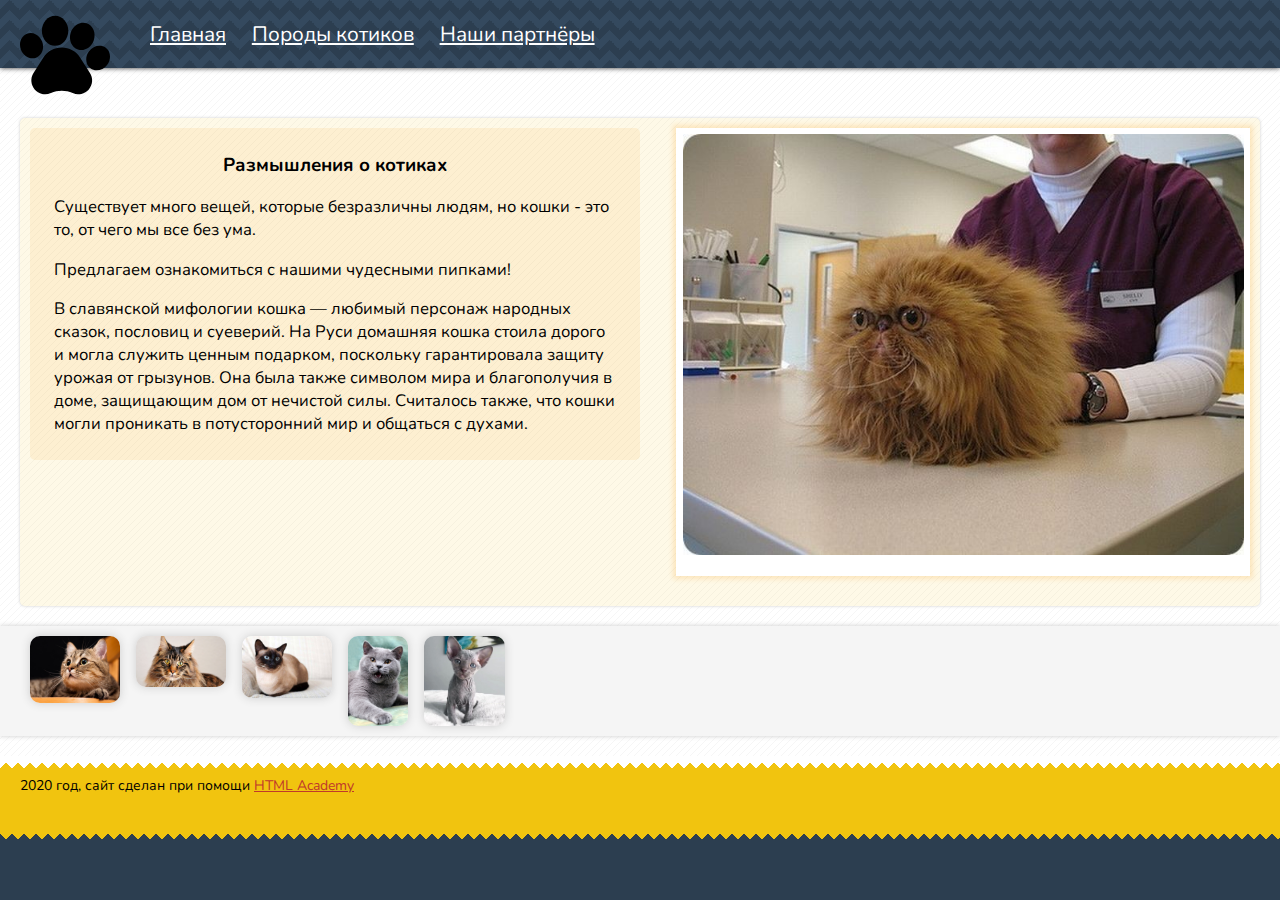
<file: index.html>
<!DOCTYPE html>
<html lang="ru">
  <head>
    <meta charset="UTF-8">
    <link rel="shortcut icon" href="pics/pawprint.svg">
    <link rel="stylesheet" href="style.css">
    <title>Catogram - соцсеть счастливывх котиков</title>
  </head>

  <body>
    <header class="page-header"> 
      <div class="logo"><img src="pics/pawprint.svg" width='90' height="90"></div>
      <nav class="main-menu">
       <ul>
         <li>
           <a href="index.html">Главная</a>
          </li>
          <li>
            <a href="species.html">Породы котиков</a>
            </li>
          <li><script>
            document.write('<a href="map.html">Наши партнёры</a>');
            </script></li>
       </ul>
       </nav>
    </header>

  <main>
    <article class="blog-entry">
    <aside class="video-preview"><img src="pics/tn.jpg" alt="Видео превью"></aside>
    <section class="idea"> <h1>Размышления о котиках</h1>
      <p>Существует много вещей, которые безразличны людям, но кошки - это то, от чего мы все без ума.</p>
      <p>Предлагаем ознакомиться с нашими чудесными пипками!</p>
      <p>В славянской мифологии кошка — любимый персонаж народных сказок, пословиц и суеверий. На Руси домашняя кошка стоила дорого и могла служить ценным подарком, поскольку гарантировала защиту урожая от грызунов. Она была также символом мира и благополучия в доме, защищающим дом от нечистой силы. Считалось также, что кошки могли проникать в потусторонний мир и общаться с духами.</p>
      </section>
      </article>
      <section class="photos">
      <figure class="slides">
      <img src="pics/k1.jpg" alt="Фото Котика 1">
      <img src="pics/k2.jpg" alt="Фото Котика 2">
      <img src="pics/k3.jpg" alt="Фото Котика 3">
      <img src="pics/k4.jpg" alt="Фото Котика 4">
      <img src="pics/k5.jpg" alt="Фото Котика 5">
      </section>
      </main>

      <footer class="page-footer">
        2020 год, сайт сделан при помощи <script>document.write('<a href="https://htmlacademy.ru/study" target="_blank">HTML Academy</a>');</script>
      </footer>
  </body>
</html>
</file>
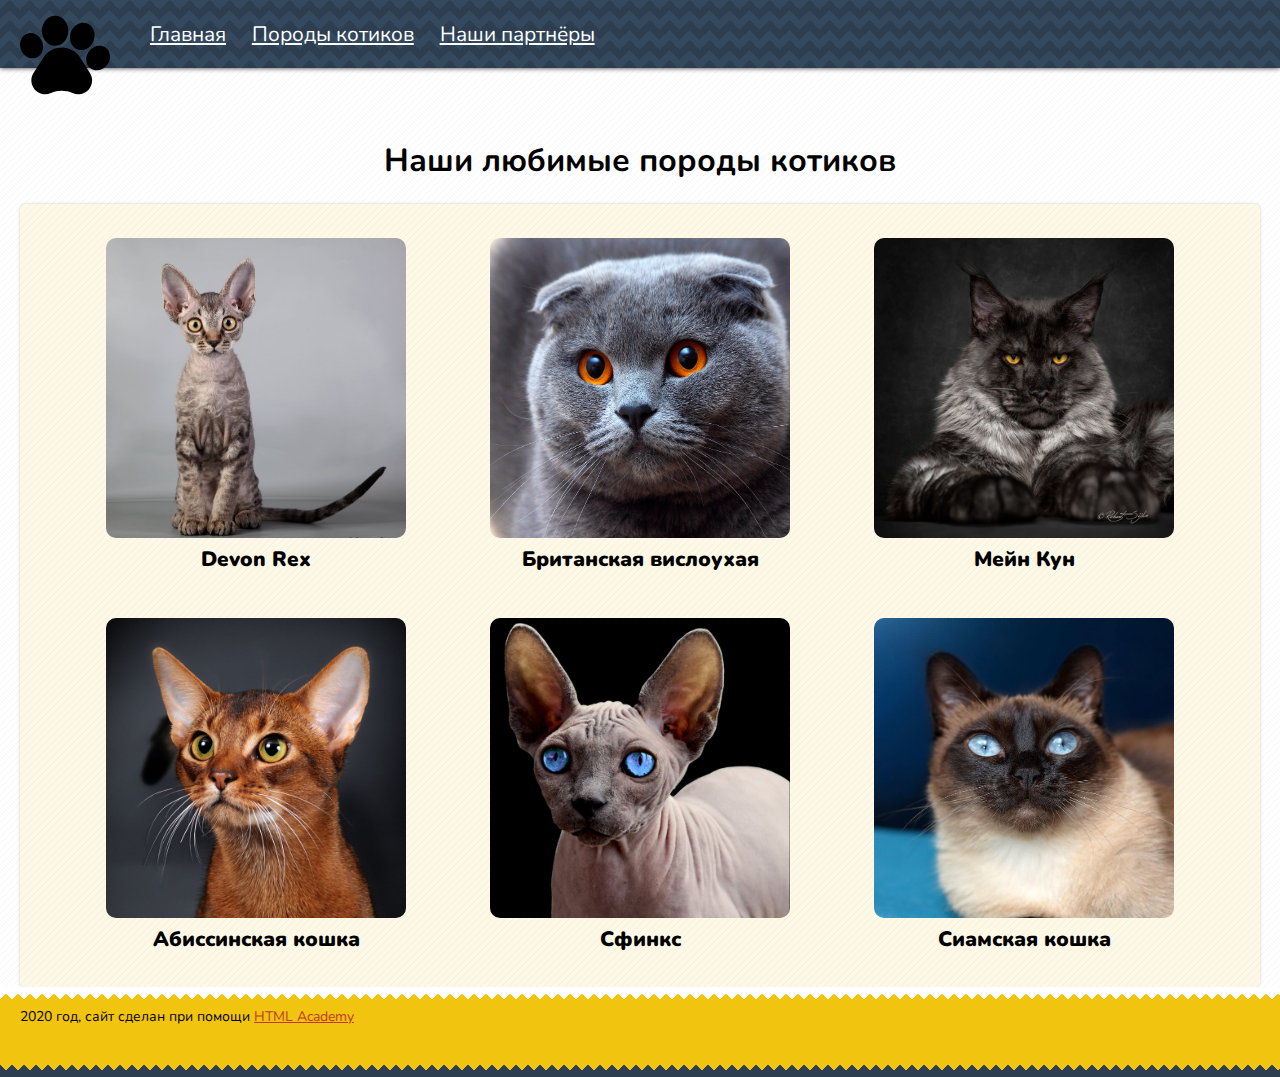
<file: species.html>
<!DOCTYPE html>
<html lang="ru">
<head> 
    <meta charset="UTF-8">
    <link rel="stylesheet" href="style.css">
    <link rel="shortcut icon" href="pics/pawprint.svg">
    <title>Породы котиков</title>
</head>

<body>
    <header class="page-header"> 
        <div class="logo"><img src="pics/pawprint.svg" width='90' height="90" alt=""></div>
        <nav class="main-menu">
         <ul>
            <li>
            <script>
            document.write('<a href="index.html">Главная</a>');
            </script>
           </li>
           <li>
             <script>
             document.write('<a href="species.html">Породы котиков</a>');
             </script></li>
           <li><script>
             document.write('<a href="map.html">Наши партнёры</a>');
             </script></li>
         </ul>
         </nav>
      </header>
  
    <main>
        <h1>Наши любимые породы котиков</h1>
        <article class='blog-entry'>
            <table class="" margin="auto">
            <tr>
                <td><figure class="fig"><img width="300" height="300" src="pics/dr.jpg"><figcaption>Devon Rex</figcaption></figure></td>
                <td><figure class="fig"><img width="300" height="300" src="pics/bv.jpg"><figcaption>Британская вислоухая</figcaption></figure></td>
                <td><figure class="fig"><img width="300" height="300" src="pics/mk.jpg"><figcaption>Мейн Кун</figcaption></figure></td>
            </tr>
            <tr>
                <td><figure class="fig"><img width="300" height="300" src="pics/ak.jpg"><figcaption>Абиссинская кошка</figcaption></figure></td>
                <td><figure class="fig"><img width="300" height="300" src="pics/s.jpg"><figcaption>Сфинкс</figcaption></figure></td>
                <td><figure class="fig"><img width="300" height="300" src="pics/sk.jpg"><figcaption>Сиамская кошка</figcaption></figure></td>
            </tr>
            </table>
        </article>
    </main>
    
    <footer class="page-footer">
    2020 год, сайт сделан при помощи <script>document.write('<a href="https://htmlacademy.ru/study" target="_blank">HTML Academy</a>');</script>
    </footer>
</body>


</html>
</file>
<file: style.css>
@import url('https://fonts.googleapis.com/css2?family=Nunito:wght@200&display=swap');

html,
body {
    margin: 0;
    padding: 0;
    font-size: 100%;
    font-family: 'Nunito', sans-serif;
    color: white;
    background-color: #2c3e50;
}

a:link,
a:visited,
a:hover,
a:active {
  color: #c0392b;
}
                                              
/* Header */
header.page-header {
  position: relative;
  z-index: 5;
  min-height: 20px;
  padding: 20px;
  color: white;
  font-size: 1.3em;
  background-image:
  linear-gradient(45deg, #34495e 25%, transparent 25%),
  linear-gradient(-45deg, #34495e 25%, transparent 25%),
  linear-gradient(135deg, #34495e 25%, transparent 25%),
  linear-gradient(-135deg, #34495e 25%, transparent 25%);
  background-position: 10px 0, 10px 0, 0 0, 0 0;
  background-size: 20px 20px;
  box-shadow: 0 0 5px 0 #333333;
}

div.logo {
  position: absolute;
  top: 10px;
  left: 20px;
  width: 90px;
  height: 90px;
  margin: 0;
}

nav.main-menu ul {
  margin: 0 0 0 130px;
  padding: 0;
  list-style: none;
}

.main-menu li {
  display: inline-block;
  margin-right: 1em;
}

.main-menu a {
  color: white;
}

/* Main */
main {
  min-height: 200px;
  padding-top: 50px;
  color: black;
  background-color: white;
  background-image: url("[data-uri]");
}

main::after,
.slides::after {
  content: "";
  display: table;
  clear: both;
}

article.blog-entry {
  min-height: 100px;
  margin: 0 20px;
  padding: 10px;
  background-color: rgba(241, 196, 15, 0.1);
  border-radius: 5px;
  box-shadow: 0 0 3px #cccccc;
  font-size: 1.3em;
}

.blog-entry::after {
  content: "";
  display: table;
  clear: both;
}

section.idea {
  float: left;
  width: 46%;
  min-height: 100px;
  padding: 2%;
  background-color: rgba(243, 156, 18, 0.1);
  border-radius: 5px;
}

.idea > p {
  margin: 1em 0;
  font-size: 0.8em;
}

.idea > p:last-child {
  margin: 0;
}

.idea > h1 {
  margin: 0;
  font-size: 0.9em;
}

aside.video-preview {
  float: right;
  width: 46%;
  margin: 0 0 1em 0.5em;
  padding: 0.3em 0.3em 0.65em;
  background-color: #ffffff;
  box-shadow: 0 0 5px 3px rgba(243, 156, 18, 0.2);
}

.video-preview > img {
  width: 100%;
}

section.photos {
  min-height: 50px;
  margin: 20px 0;
  background-color: #f5f5f5;
  box-shadow: 0 0 5px #cccccc;
}

figure.slides { 
  margin: 0 20px;
  padding: 10px;
}

.slides > img {
    border-radius: 10px;
    box-shadow: 0 0 10px #cccccc;
  max-height: 90px;
  max-width: 90px;
  float: left;
  margin-right: 16px;
}

.slides > img:last-child {
  margin-right: 0;
}

/* Footer */
footer.page-footer {
  min-height: 50px;
  padding: 20px;
  font-size: 14px;
  color: black;
  background-color: #f1c40f;
  background-image:
    linear-gradient(45deg, transparent 50%, white 50%),
    linear-gradient(-45deg, transparent 50%, white 50%),
    linear-gradient(135deg, transparent 50%, #2c3e50 50%),
    linear-gradient(-135deg, transparent 50%, #2c3e50 50%);
  background-repeat: repeat-x;
  background-position: 0 0, 0 0, 0 100%, 0 100%;
  background-size: 12px 12px;
}

.page-footer::after {
  content: "";
  display: table;
  clear: both;
}

.page-footer .info {
  float: left;
}

.page-footer .info img {
  margin-right: 0.5em;
  vertical-align: middle;
  border: 2px solid white;
  box-shadow: 0 0 4px #c0392b;
  transform: rotate(-5deg);
}

.page-footer .copyright {
  float: right;
  padding-top: 20px;
  font-size: 12px;
}

h1 {
    text-align: center;
    vertical-align: top;
}

figcaption {
    text-align: center;
    font-weight: 900;
}

table img {
    border-radius: 10px;
    align-self: center;
}

table {
  margin: auto;
}

div .map {
  margin: auto;
  max-width: 300px;
  max-height: 150px;
  border-radius: 10px;
}
</file>
